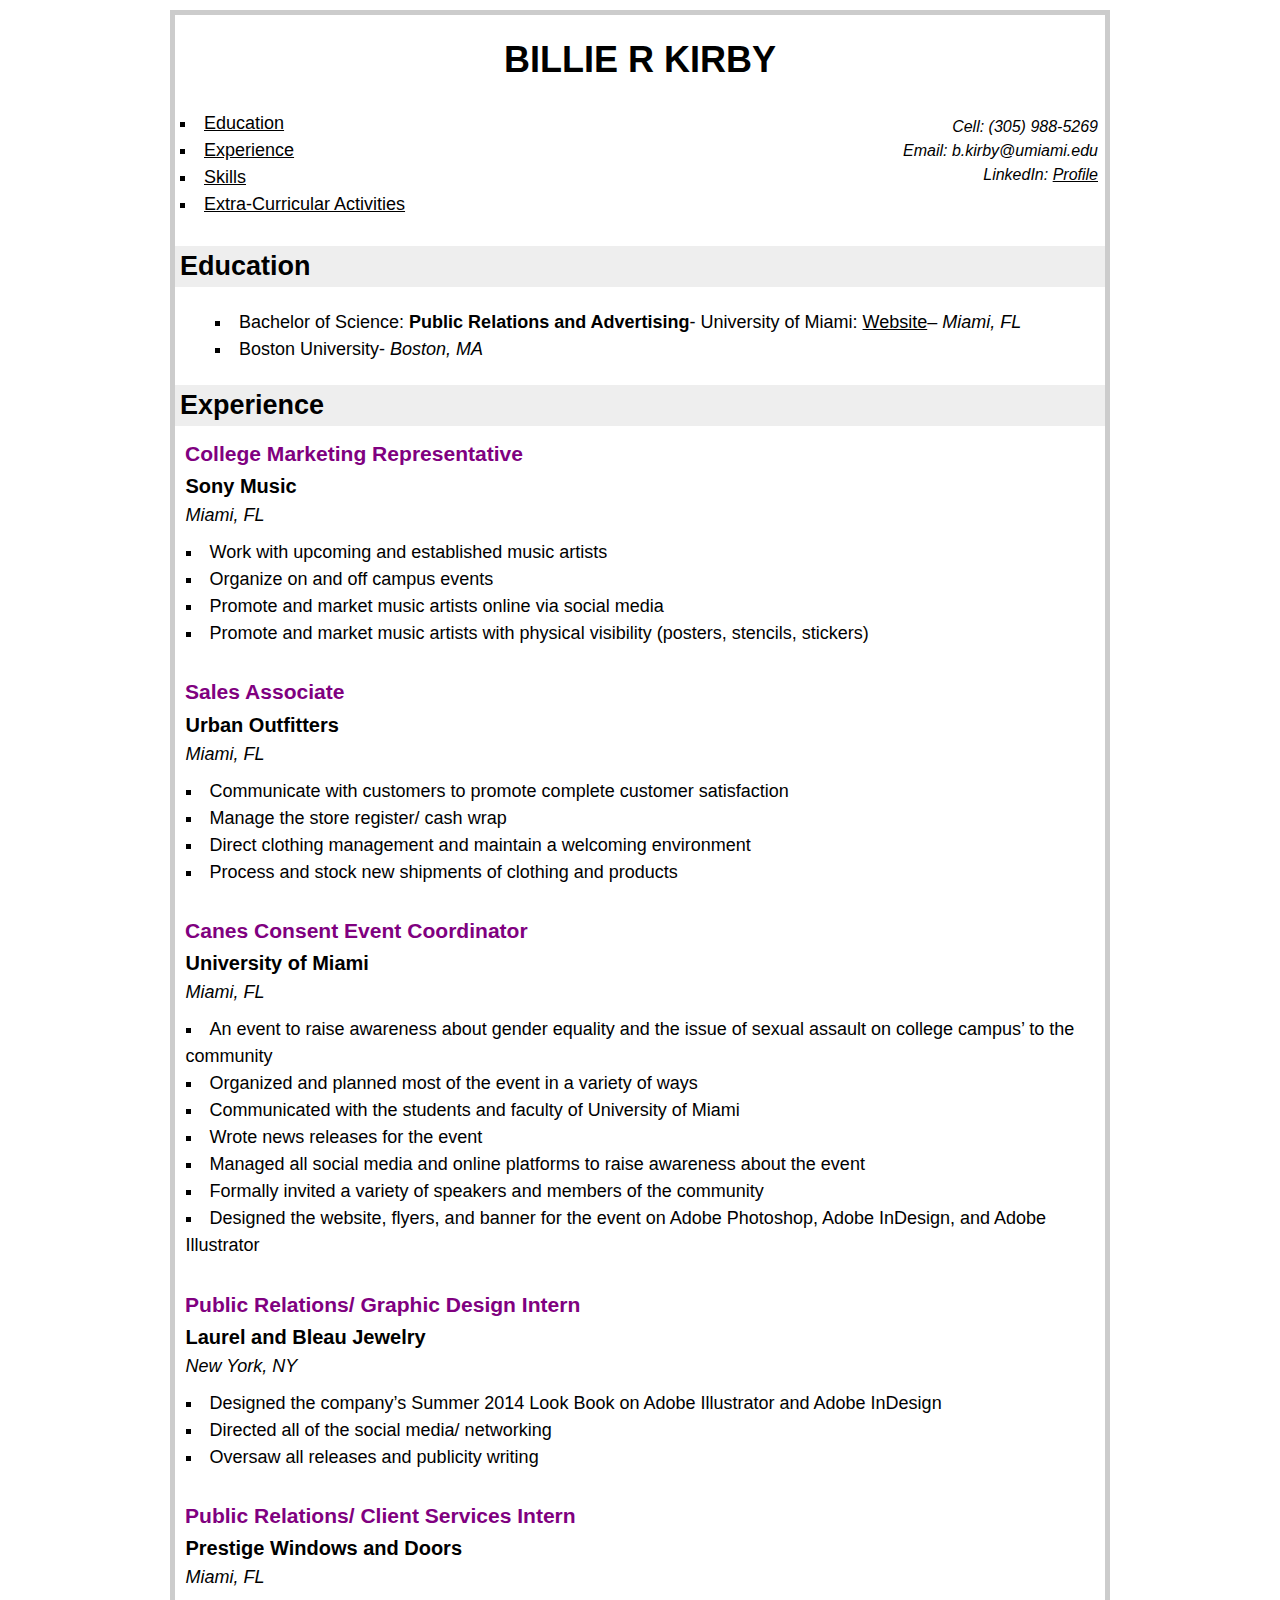
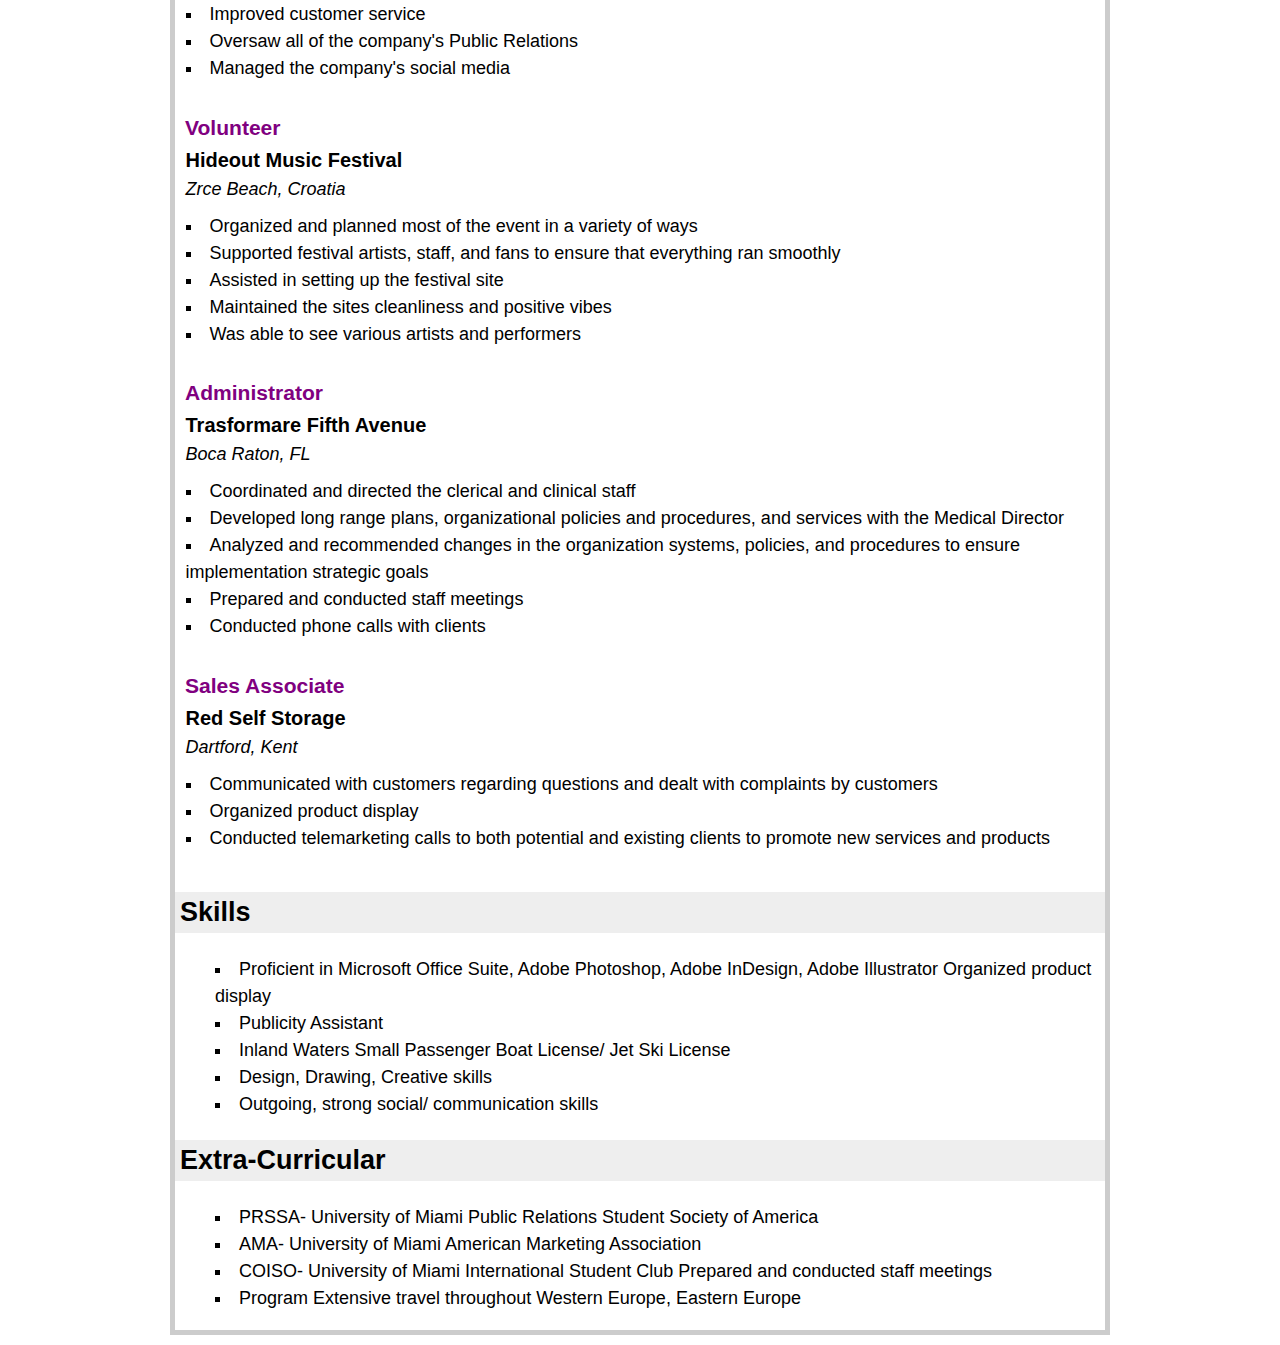
<file: resume/resume.html>
<!DOCTYPE html>
<html lang="en">
  <head>
    <meta charset="UTF-8"/>
    <title>Billie Kirby Resume</title>
    <link href="css/stylesheet.css" rel="stylesheet" />
    <link href="css/print.css" rel="stylesheet" media="print" />
  </head>

  <body>
    <div id="wrapper">
    <div class="box">
    <header>
      <h1>BILLIE R KIRBY</h1>

      <nav>
        <ul>
          <li><a href="#education">Education</a></li>
          <li><a href="#experience">Experience</a></li>
          <li><a href="#skills">Skills</a></li>
          <li><a href="#extra">Extra-Curricular Activities</a></li>
        </ul>
      </nav>

      <address>
        <p>Cell: (305) 988-5269</p>
        <p>Email: b.kirby@umiami.edu</p>
        <p>LinkedIn: <a href="https://www.linkedin.com/in/billie-kirby-81051284?trk=hp-identity-name">Profile</a></p>
      </address>
    </header>

    <main>
      <section>
        <h2 id="education">Education</h2>
          <ul>
            <li>Bachelor of Science: <span id="bold">Public Relations and Advertising</span>- University of Miami: <a href="http://miami.edu">Website</a>– <span id="italic">Miami, FL</span></li>
            <li>Boston University- <span id="italic">Boston, MA</span></li>
          </ul>
      </section>

      <section>
        <h2 id="experience">Experience</h2>
        <article>
          <div class="gap">
          <h3>College Marketing Representative</h3>
          <p><strong>Sony Music</strong></p>
          <p><span id="italic">Miami, FL</span></p>
          <ul>
            <li>Work with upcoming and established music artists</li>
            <li>Organize on and off campus events</li>
            <li>Promote and market music artists online via social media</li>
            <li>Promote and market music artists with physical visibility (posters, stencils, stickers)</li>
          </ul>
          </div>
        </article>

        <article>
          <div class="gap">
          <h3>Sales Associate</h3>
          <p><strong>Urban Outfitters</strong></p>
          <p><span id="italic">Miami, FL</span></p>
          <ul>
            <li>Communicate with customers to promote complete customer satisfaction</li>
            <li>Manage the store register/ cash wrap</li>
            <li>Direct clothing management and maintain a welcoming environment</li>
            <li>Process and stock new shipments of clothing and products</li>
          </ul>
          </div>
        </article>

        <article>
          <div class="gap">
          <h3>Canes Consent Event Coordinator</h3>
          <p><strong>University of Miami</strong></p>
          <p><span id="italic">Miami, FL</span></p>
          <ul>
            <li>An event to raise awareness about gender equality and the issue of sexual assault on college campus’ to the community</li>
            <li>Organized and planned most of the event in a variety of ways</li>
            <li>Communicated with the students and faculty of University of Miami</li>
            <li>Wrote news releases for the event</li>
            <li>Managed all social media and online platforms to raise awareness about the event</li>
            <li>Formally invited a variety of speakers and members of the community</li>
            <li>Designed the website, flyers, and banner for the event on Adobe Photoshop, Adobe InDesign, and Adobe Illustrator</li>
          </ul>
          </div>
        </article>

        <article>
          <div class="gap">
          <h3>Public Relations/ Graphic Design Intern</h3>
          <p><strong>Laurel and Bleau Jewelry</strong></p>
          <p><span id="italic">New York, NY</span></p>
          <ul>
            <li>Designed the company’s Summer 2014 Look Book on Adobe Illustrator and Adobe InDesign</li>
            <li>Directed all of the social media/ networking</li>
            <li>Oversaw all releases and publicity writing</li>
          </ul>
          </div>
        </article>

        <article>
          <div class="gap">
          <h3>Public Relations/ Client Services Intern</h3>
          <p><strong>Prestige Windows and Doors</strong></p>
          <p><span id="italic">Miami, FL</span></p>
          <ul>
            <li>Improved customer service</li>
            <li>Oversaw all of the company's Public Relations</li>
            <li>Managed the company's social media</li>
          </ul>
          </div>
        </article>

        <article>
          <div class="gap">
          <h3>Volunteer</h3>
          <p><strong>Hideout Music Festival</strong></p>
          <p><span id="italic">Zrce Beach, Croatia</span></p>
          <ul>
            <li>Organized and planned most of the event in a variety of ways</li>
            <li>Supported festival artists, staff, and fans to ensure that everything ran smoothly</li>
            <li>Assisted in setting up the festival site</li>
            <li>Maintained the sites cleanliness and positive vibes</li>
            <li>Was able to see various artists and performers</li>
          </ul>
          </div>
        </article>

        <article>
          <div class="gap">
          <h3>Administrator</h3>
          <p><strong>Trasformare Fifth Avenue</strong></p>
          <p><span id="italic">Boca Raton, FL</span></p>
          <ul>
            <li>Coordinated and directed the clerical and clinical staff</li>
            <li>Developed long range plans, organizational policies and procedures, and services with the Medical Director</li>
            <li>Analyzed and recommended changes in the organization systems, policies, and procedures to ensure implementation strategic goals</li>
            <li>Prepared and conducted staff meetings</li>
            <li>Conducted phone calls with clients </li>
          </ul>
          </div>
        </article>

        <article>
          <div class="gap">
          <h3>Sales Associate</h3>
          <p><strong>Red Self Storage</strong></p>
          <p><span id="italic">Dartford, Kent</span></p>
          <ul>
            <li>Communicated with customers regarding questions and dealt with complaints by customers</li>
            <li>Organized product display</li>
            <li>Conducted telemarketing calls to both potential and existing clients to promote new services and products</li>
          </ul>
          </div>
        </article>
      </section>

      <section>
          <h2 id="skills">Skills</h2>
          <ul>
            <li>Proficient in Microsoft Office Suite, Adobe Photoshop, Adobe InDesign, Adobe Illustrator Organized product display</li>
            <li>Publicity Assistant</li>
            <li>Inland Waters Small Passenger Boat License/ Jet Ski License</li>
            <li>Design, Drawing, Creative skills</li>
            <li>Outgoing, strong social/ communication skills</li>
          </ul>
      </section>

      <section>
        <h2 id="extra">Extra-Curricular</h2>
        <ul>
          <li>PRSSA- University of Miami Public Relations Student Society of America</li>
          <li>AMA- University of Miami American Marketing Association</li>
          <li>COISO- University of Miami International Student Club Prepared and conducted staff meetings</li>
          <li>Program Extensive travel throughout Western Europe, Eastern Europe</li>
        </ul>
      </section>

    </main>
    </div>
    </div>
  </body>
</html>
</file>
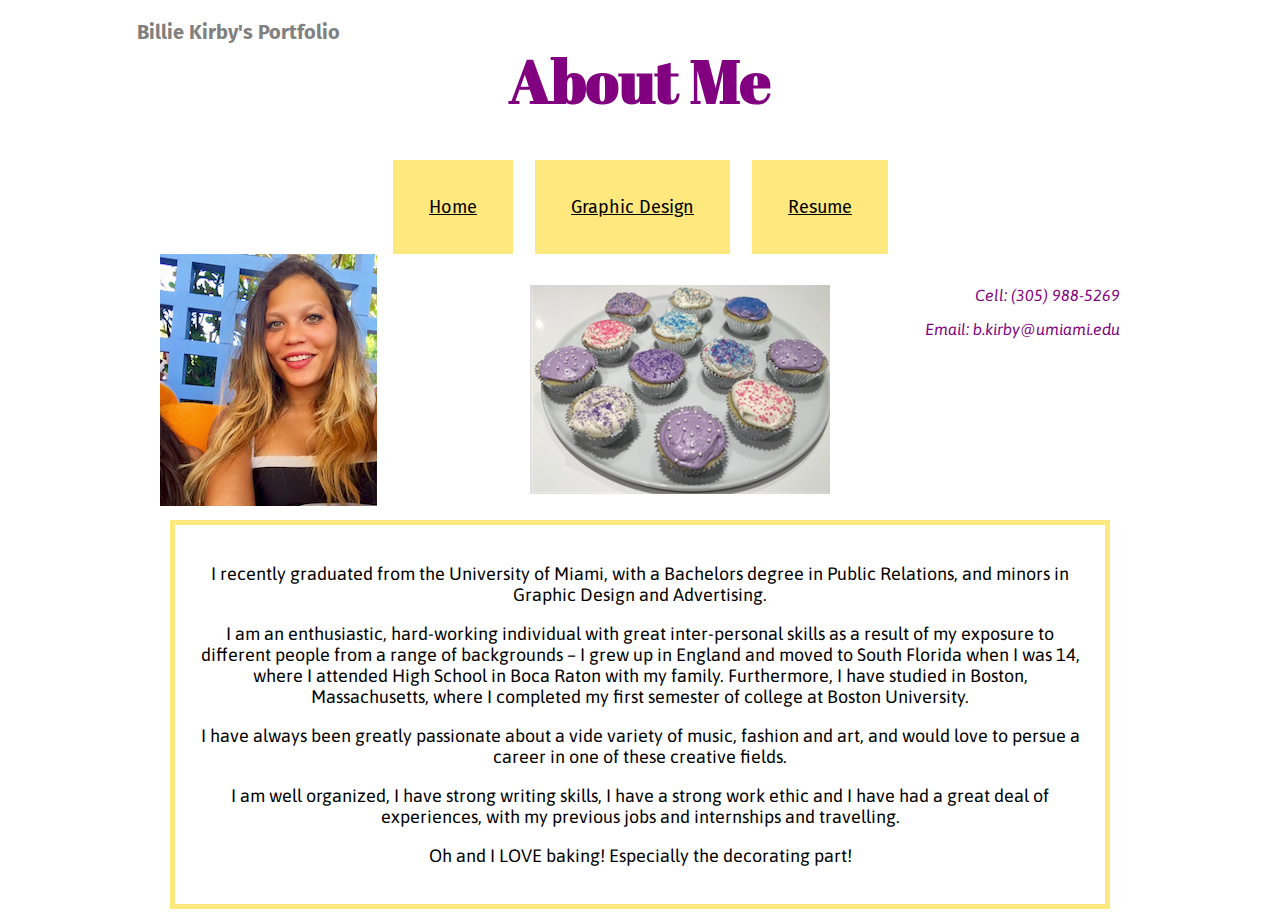
<file: porfolio/html/aboutme.html>
<!DOCTYPE html>
<html lang="en">
  <head>
    <meta charset="UTF-8"/>
    <title>About Me</title>
    <link href="../css/desktop.css" rel="stylesheet" />
    <link href="../css/mobile.css" rel="stylesheet"
  </head>

  <body>
    <div id="wrapper">
    <header>
      <span id="banner">
      <h1>About Me</h1>
    </span>
      <h3><span id="name">Billie Kirby's Portfolio</span></h3>
      <nav>
        <div id="nav">
        <ul>
          <li><a href="index.html">Home</a></li>
          <li><a href="graphicdesign.html">Graphic Design</a></li>
          <li><a href="resume.html">Resume</a></li>
        </ul>
        </div>
      </nav>

<img src="../img/me.jpg" alt="Me" />
<span id="img"><img src="../img/cupcakes.jpg" alt="Me" /></span>

<address>
  <p>Cell: (305) 988-5269</p>
  <p>Email: b.kirby@umiami.edu</p>
</address>

  <main>
     <div class="box">
       <span id="center">
    <p>I recently graduated from the University of Miami, with a Bachelors degree in Public Relations, and minors in Graphic Design and Advertising.</p>
    <p>I am an enthusiastic, hard-working individual with great inter-personal skills as a result of my exposure to different people from a range of backgrounds – I grew up in England and moved to South Florida when I was 14, where I attended High School in Boca Raton with my family. Furthermore, I have studied in Boston, Massachusetts, where I completed my first semester of college at Boston University.</p>
    <p>I have always been greatly passionate about a vide variety of music, fashion and art, and would love to persue a career in one of these creative fields.</p>
    <p>I am well organized, I have strong writing skills, I have a strong work ethic and I have had a great deal of experiences, with my previous jobs and internships and travelling.</p>
    <p>Oh and I LOVE baking! Especially the decorating part!</p>
  </span>
  </main>
    </div>

  </body>
</html>
</file>
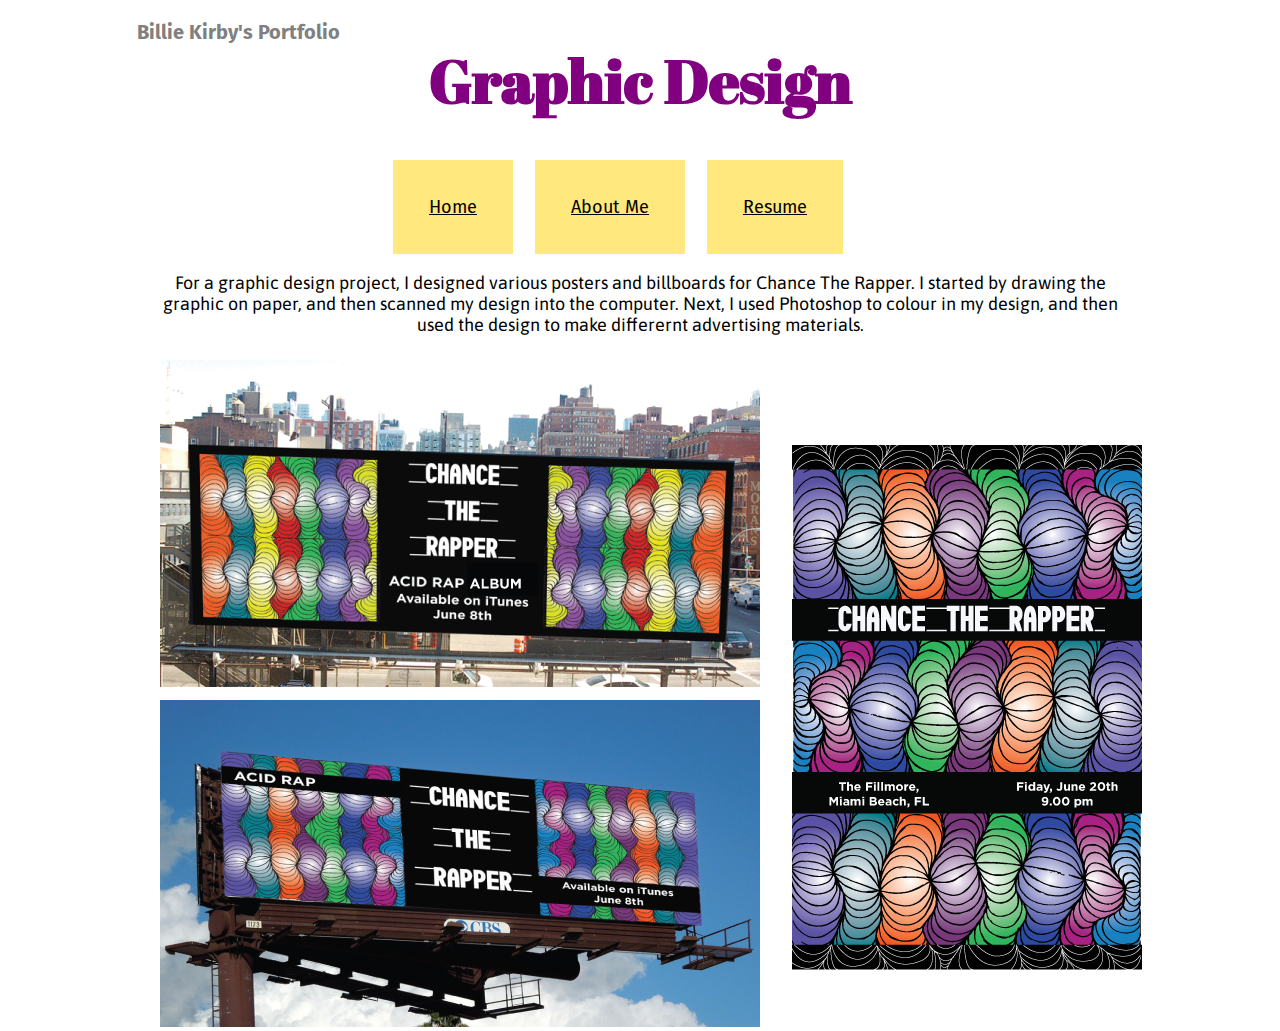
<file: porfolio/html/graphicdesign.html>
<!DOCTYPE html>
<html lang="en">
  <head>
    <meta charset="UTF-8"/>
    <title>Graphic Design</title>
    <link href="../css/desktop.css" rel="stylesheet" />
    <link href="../css/mobile.css" rel="stylesheet"
  </head>

  <body>
    <div id="wrapper">
    <header>
      <h1>Graphic Design</h1>
      <h3><span id="name">Billie Kirby's Portfolio</span></h3>

      <nav>
        <div id="nav">
        <ul>
          <li><a href="index.html">Home</a></li>
          <li><a href="aboutme.html">About Me</a></li>
          <li><a href="resume.html">Resume</a></li>
        </ul>
        </div>
      </nav>

  <main>
      <span id="center">
        <p> For a graphic design project, I designed various posters and billboards for Chance The Rapper.
        I started by drawing the graphic on paper, and then scanned my design into the computer.
        Next, I used Photoshop to colour in my design, and then used the design to make differernt advertising materials.
        </p>
      </span>


        <span id="layout3"><img src="../img/poster.png" alt="Chance The Rapper Billboard Design" /></span>
        <span id ="layout"><img src="../img/billboard2.png" alt="Chance The Rapper Billboard Design" /></span>
        <span id ="layout2"><img src="../img/billboard1.png" alt="Chance The Rapper Billboard Design" /></span>



    </div>
  </main>
  </body>
</html>
</file>
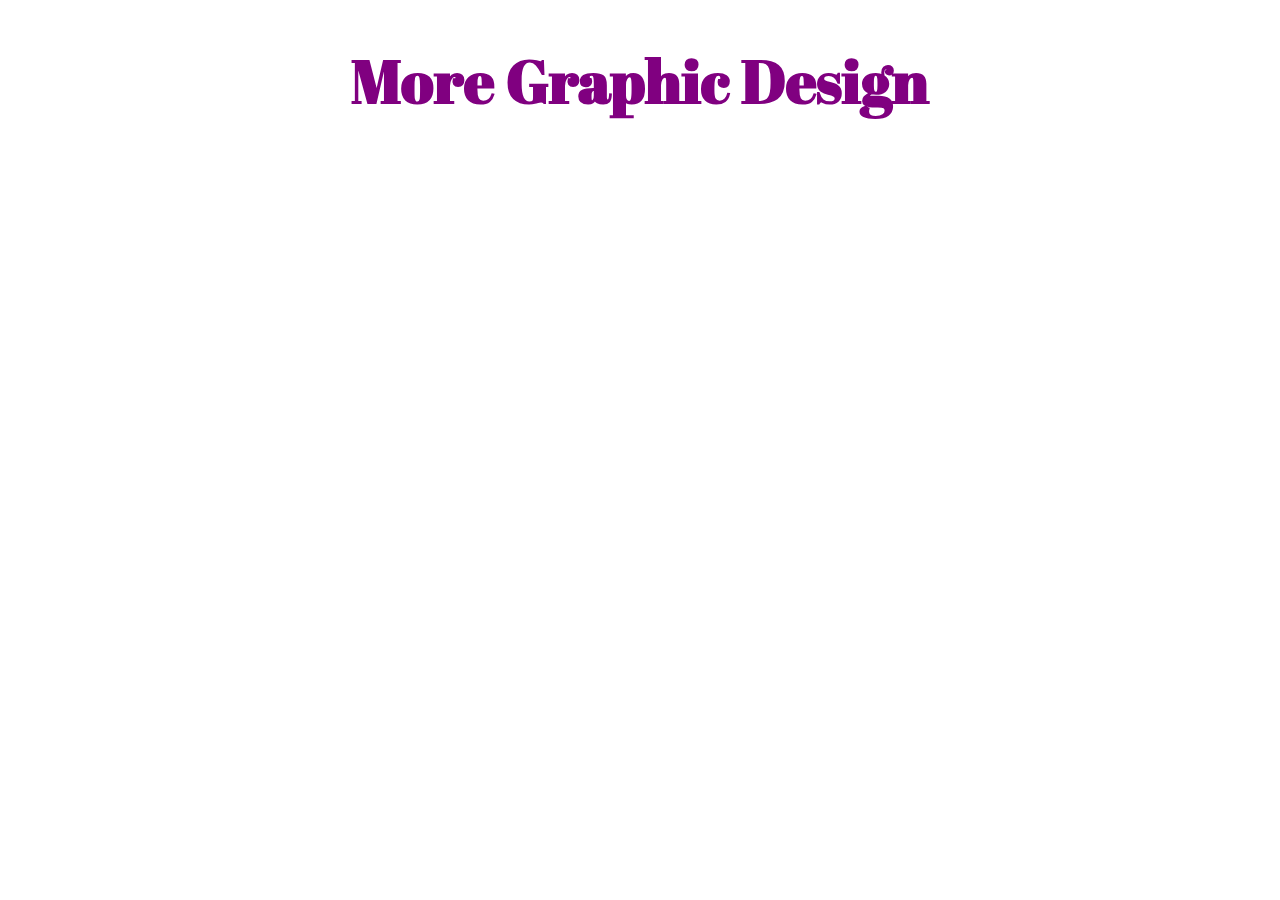
<file: porfolio/html/graphicdesign2.html>
<!DOCTYPE html>
<html lang="en">
  <head>
    <meta charset="UTF-8"/>
    <title>Graphic Design</title>
    <link href="../css/desktop.css" rel="stylesheet" />
    <link href="../css/mobile.css" rel="stylesheet"
  </head>

  <body>
    <header>
      <h1>More Graphic Design</h1>
</file>
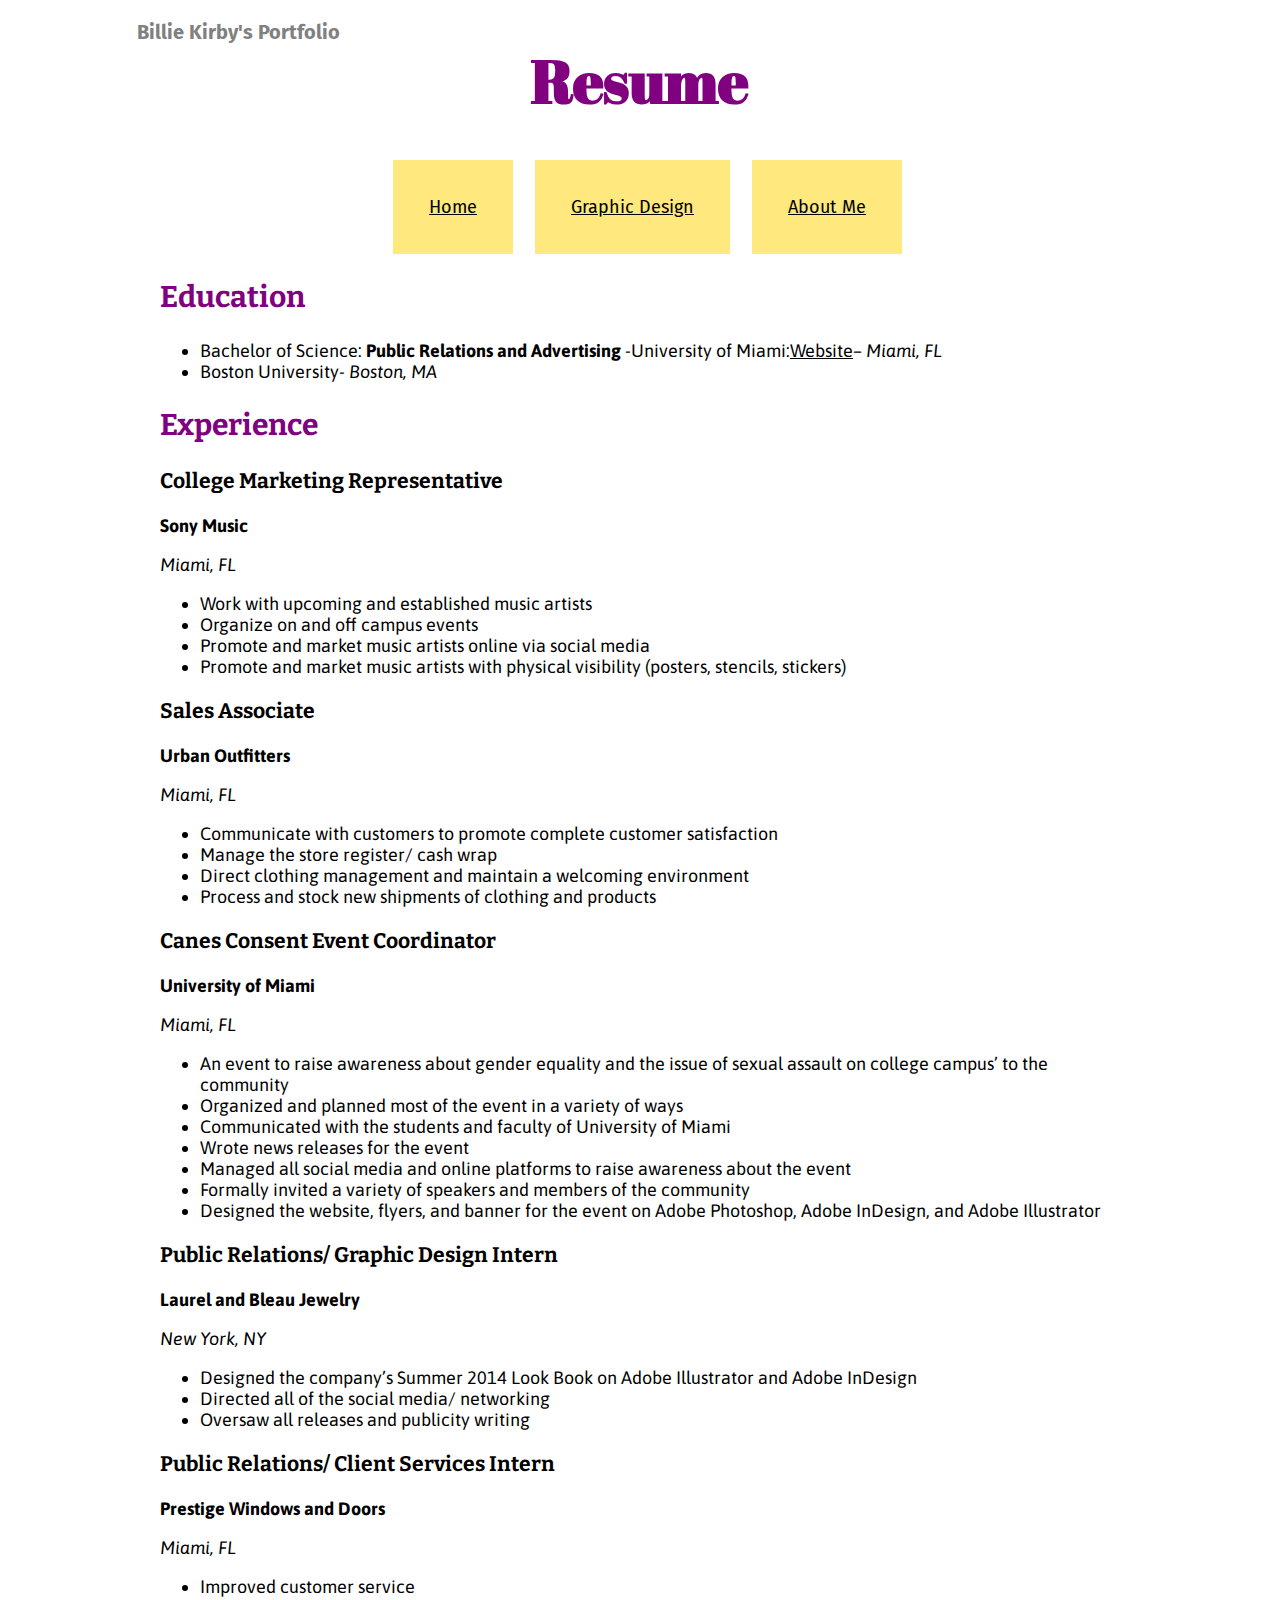
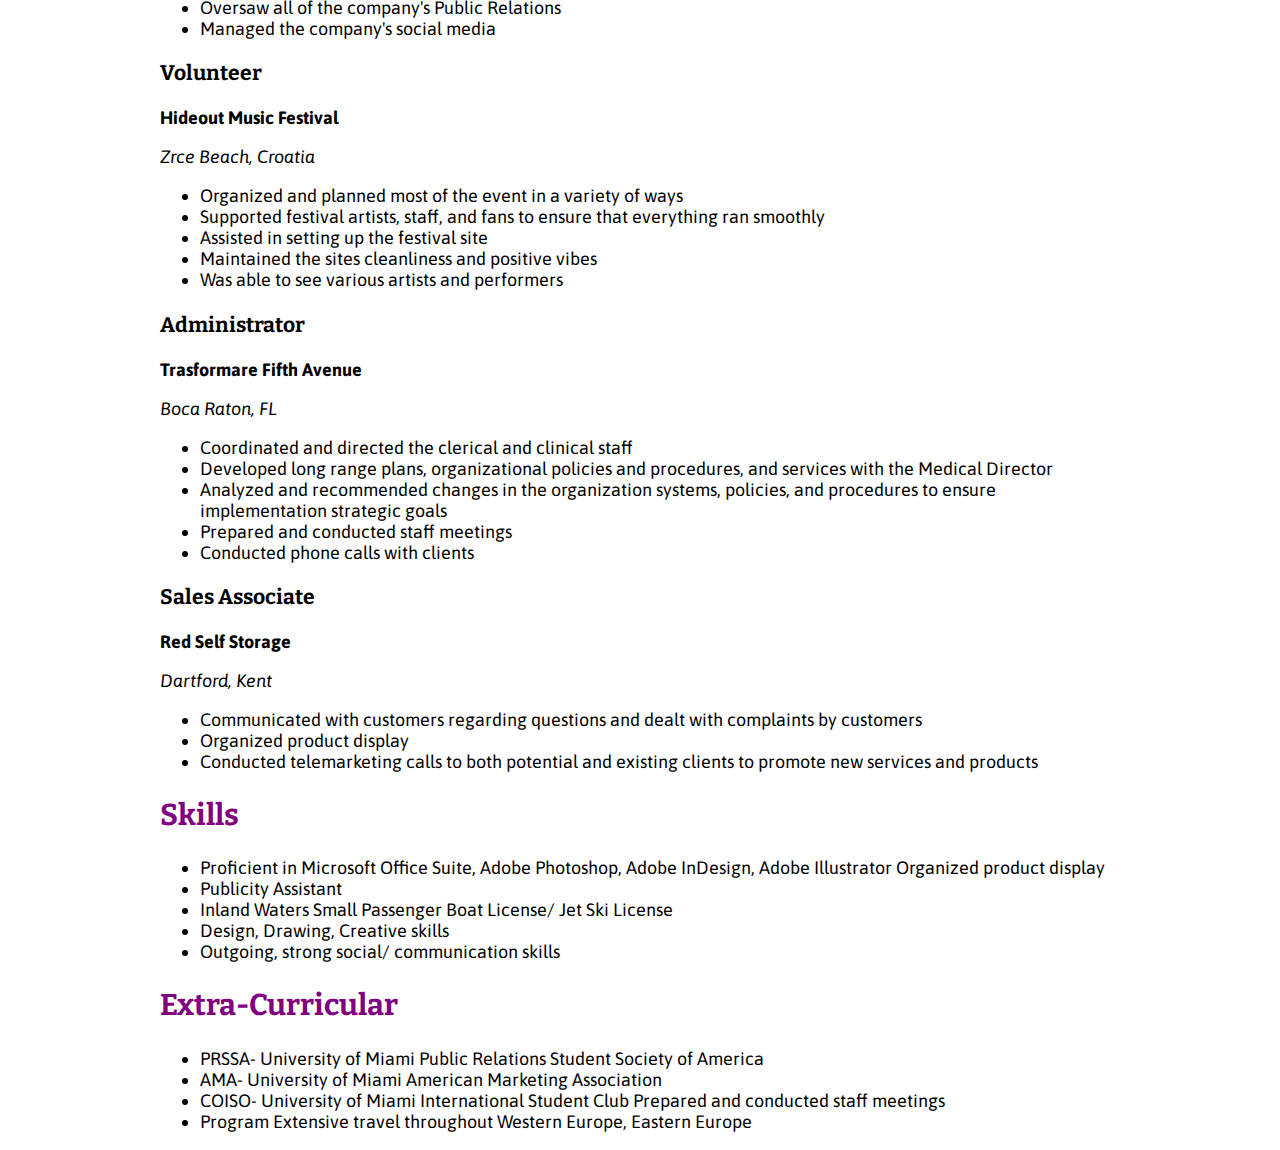
<file: porfolio/html/resume.html>
<!DOCTYPE html>
<html lang="en">
  <head>
    <meta charset="UTF-8"/>
    <title>Billie Kirby Resume</title>
    <link href="../css/desktop.css" rel="stylesheet" />
    <link href="../css/mobile.css" rel="stylesheet"
  </head>

  <body>
    <div id="wrapper">
    <header>
      <h1>Resume</h1>
      <h3><span id="name">Billie Kirby's Portfolio</span></h3>

      <nav>
        <div id="nav">
        <ul>
          <li><a href="index.html">Home</a></li>
          <li><a href="graphicdesign.html">Graphic Design</a></li>
          <li><a href="aboutme.html">About Me</a></li>
        </ul>
      </div>
      </nav>

    </header>

    <main>
      <section>
        <h2 id="education">Education</h2>
          <ul>
            <li>Bachelor of Science: <span id="bold">Public Relations and Advertising</span>
              -University of Miami:<a href="http://miami.edu">Website</a>– <span id="italic">Miami, FL</span></li>
            <li>Boston University- <span id="italic">Boston, MA</span></li>
          </ul>
      </section>

      <section>
        <h2 id="experience">Experience</h2>
        <article>
          <h3>College Marketing Representative</h3>
          <p><strong>Sony Music</strong></p>
          <p><span id="italic">Miami, FL</span></p>
          <ul>
            <li>Work with upcoming and established music artists</li>
            <li>Organize on and off campus events</li>
            <li>Promote and market music artists online via social media</li>
            <li>Promote and market music artists with physical visibility (posters, stencils, stickers)</li>
          </ul>
        </article>

        <article>
          <h3>Sales Associate</h3>
          <p><strong>Urban Outfitters</strong></p>
          <p><span id="italic">Miami, FL</span></p>
          <ul>
            <li>Communicate with customers to promote complete customer satisfaction</li>
            <li>Manage the store register/ cash wrap</li>
            <li>Direct clothing management and maintain a welcoming environment</li>
            <li>Process and stock new shipments of clothing and products</li>
          </ul>
        </article>

        <article>
          <h3>Canes Consent Event Coordinator</h3>
          <p><strong>University of Miami</strong></p>
          <p><span id="italic">Miami, FL</span></p>
          <ul>
            <li>An event to raise awareness about gender equality and the issue of sexual assault on college campus’ to the community</li>
            <li>Organized and planned most of the event in a variety of ways</li>
            <li>Communicated with the students and faculty of University of Miami</li>
            <li>Wrote news releases for the event</li>
            <li>Managed all social media and online platforms to raise awareness about the event</li>
            <li>Formally invited a variety of speakers and members of the community</li>
            <li>Designed the website, flyers, and banner for the event on Adobe Photoshop, Adobe InDesign, and Adobe Illustrator</li>
          </ul>
        </article>

        <article>
          <h3>Public Relations/ Graphic Design Intern</h3>
          <p><strong>Laurel and Bleau Jewelry</strong></p>
          <p><span id="italic">New York, NY</span></p>
          <ul>
            <li>Designed the company’s Summer 2014 Look Book on Adobe Illustrator and Adobe InDesign</li>
            <li>Directed all of the social media/ networking</li>
            <li>Oversaw all releases and publicity writing</li>
          </ul>
        </article>

        <article>
          <h3>Public Relations/ Client Services Intern</h3>
          <p><strong>Prestige Windows and Doors</strong></p>
          <p><span id="italic">Miami, FL</span></p>
          <ul>
            <li>Improved customer service</li>
            <li>Oversaw all of the company's Public Relations</li>
            <li>Managed the company's social media</li>
          </ul>
        </article>

        <article>
          <h3>Volunteer</h3>
          <p><strong>Hideout Music Festival</strong></p>
          <p><span id="italic">Zrce Beach, Croatia</span></p>
          <ul>
            <li>Organized and planned most of the event in a variety of ways</li>
            <li>Supported festival artists, staff, and fans to ensure that everything ran smoothly</li>
            <li>Assisted in setting up the festival site</li>
            <li>Maintained the sites cleanliness and positive vibes</li>
            <li>Was able to see various artists and performers</li>
          </ul>
        </article>

        <article>
          <h3>Administrator</h3>
          <p><strong>Trasformare Fifth Avenue</strong></p>
          <p><span id="italic">Boca Raton, FL</span></p>
          <ul>
            <li>Coordinated and directed the clerical and clinical staff</li>
            <li>Developed long range plans, organizational policies and procedures, and services with the Medical Director</li>
            <li>Analyzed and recommended changes in the organization systems, policies, and procedures to ensure implementation strategic goals</li>
            <li>Prepared and conducted staff meetings</li>
            <li>Conducted phone calls with clients </li>
          </ul>
        </article>

        <article>
          <h3>Sales Associate</h3>
          <p><strong>Red Self Storage</strong></p>
          <p><span id="italic">Dartford, Kent</span></p>
          <ul>
            <li>Communicated with customers regarding questions and dealt with complaints by customers</li>
            <li>Organized product display</li>
            <li>Conducted telemarketing calls to both potential and existing clients to promote new services and products</li>
          </ul>
        </article>
      </section>

      <section>
          <h2 id="skills">Skills</h2>
          <ul>
            <li>Proficient in Microsoft Office Suite, Adobe Photoshop, Adobe InDesign, Adobe Illustrator Organized product display</li>
            <li>Publicity Assistant</li>
            <li>Inland Waters Small Passenger Boat License/ Jet Ski License</li>
            <li>Design, Drawing, Creative skills</li>
            <li>Outgoing, strong social/ communication skills</li>
          </ul>
      </section>

      <section>
        <h2 id="extra">Extra-Curricular</h2>
        <ul>
          <li>PRSSA- University of Miami Public Relations Student Society of America</li>
          <li>AMA- University of Miami American Marketing Association</li>
          <li>COISO- University of Miami International Student Club Prepared and conducted staff meetings</li>
          <li>Program Extensive travel throughout Western Europe, Eastern Europe</li>
        </ul>
      </section>
    </main>
  </div>
  </body>
</html>
</file>
<file: resume/css/stylesheet.css>
or@import url(https://fonts.googleapis.com/css?family=Bitter:400,700,400italic);
@import url(https://fonts.googleapis.com/css?family=Asap:400,400italic,700italic,700);

h1, h2, h3 {
  font-family: 'Bitter', serif;
}

body {
  font-family: 'Asap', sans-serif;
  font-size: 18px;
  color: black;
}

a {
  color: black;
}

a:visited {
  color: orange;
}

a:hover {
  color: yellow;
}

a:active {
  color: green;
}

nav ul {
  padding: 5px;
}

address {
  padding: 0px;
  position: absolute;
  top: 92px;
  right: 7px;
  text-align: right;
  font-size: 16px;
}

ul {
  list-style-type: square;
  list-style-position: inside;
}

h1 {
  text-align: center;
}

h2 {
  padding: 5px;
  background-color: #eee;
}

h3{
  color: purple;
}

article {
  margin-bottom: 40px;
}

article p {
  padding: .5px;
}

article ul {
  padding: .5px;
}

p,
li {
  line-height: 1.5;
}

h3,
p {
  line-height: .5;
}

p {
  line-height: .5;
}

strong {
  font-weight: bold;
  font-size: 20px;
}




#wrapper {
  max-width: 960px;
  margin: 0 auto;
}

#italic {
  font-style: italic;
}

#bold {
  font-weight: bold;
}




.gap {
  margin: 10px;
}

.box {
  border: 1px solid;
  position: relative;
  border-color: #ccc;
  margin: 10px;
  border-width: 5px;
}
</file>
<file: resume/css/print.css>
* {
  background: transparent; !important
  color: black;
  font-size: 12pt;
  font-family: 'Cambria', serif;
}

@page {
  margin: .85in;
}

nav {
  display: none;
}

address {
  padding: 0px;
  position: relative;
  top: 14px;
  right: 5px;
  text-align: right;
  font-size: 16px;
}

h1 {
  font-size: 25pt;
  margin: 0;
  text-align: center;
}

h2 {
  font-size: 18pt;
  border-bottom: 1pt solid black;
  margin-botom: 0pt;
}

h3 {
  color: black;
  font-size: 16pt;
  margin-botom: 0pt;
}

p {
  font-size: 15pt;
  margin-botom: 0pt;
}

li {
  font-size: 13.5pt;
}

div {
  line-height: 20pt;
}

a {
  text-decoration: none;
  color: black;
}

article {
  margin-bottom: 0pt;
}

.box {
  border: 0px solid;
}
</file>
<file: porfolio/css/desktop.css>
@import url(https://fonts.googleapis.com/css?family=Bitter:400,700,400italic);
@import url(https://fonts.googleapis.com/css?family=Asap:400,400italic,700italic,700);
@import url(https://fonts.googleapis.com/css?family=Abril+Fatface);
@import url(https://fonts.googleapis.com/css?family=Fira+Sans:400,500,700);

body {
  font-family: 'Asap', sans-serif;
  font-size: 18px;
  color: black;
}

body#home {
  background-image: url("../img/107H.gif");
  background-size: cover;
  font-size: 24px;
  font-family: 'Asap', sans-serif;
  height: 100%;
}


nav ul {
  list-style-type: none;
  margin: 0;
  padding-left: 120px;
}

nav li {
  display: inline-block;
  margin-right: 1em;
  font-family: 'Asap', sans-serif;
}

nav a {
  font-family: 'Fira Sans', sans-serif;
  padding: 2em;
  background: rgb(255,232,125);
  display: block;
}

a {
  color: black;
}

a:visited {
  color: grey;
}

a:hover {
  color: white;
}

a:active {
  color: purple;
}

div: hover {
  opacity: 0.5;
}


/* #left-col,
#right-col {
  max-width: 50%;
  float: left;
  margin-bottom: 2em;
} */

h2, h3 {
  font-family: 'Bitter', serif;
}

h1 {
  font-family: 'Abril Fatface', cursive;
  font-size: 60px;
  color: purple;
  text-align: center;
}

h2 {
  font-size: 30px;
  color: purple;
}

img {
  margin: 0, 0, 20px, 0;
}

address {
  padding: 0px;
  position: absolute;
  top: 270px;
  right: 160px;
  text-align: right;
  font-size: 16px;
  color: purple;
}

#img {
  position: absolute;
  top: 285px;
  right: 450px;
  text-align: right;
  font-size: 16px;
}

#center {
  text-align: center;
}

#white {
  color: white;
}

#italic {
  font-style: italic;
}

#bold {
  font-weight: bold;
}

#wrapper {
  max-width: 960px;
  margin: 0 auto;
}

#nav ul {
  list-style-type: none;
  margin: 0;
  padding-left: 233px;
}

#name {
  padding: 0px;
  position: absolute;
  top: 20px;
  left: 137px;
  text-align: right;
  font-size: 20px;
  color: grey;
  font-family: 'Fira Sans', sans-serif;
}

#layout {
  position: absolute;
  padding: 0px;
  top: 360px;
}

#layout2 {
  position: absolute;
  padding: 0px;
  top: 700px;
}

#layout3 {
  position: absolute;
  padding: 0px;
  top: 445px;
  right: 138px;
}

.box {
  border: 1px solid;
  position: relative;
  border-color: rgb(255,232,125);
  margin: 10px;
  border-width: 5px;
  padding: 20px;
}


/*
.nav {
  list-style-type: none;
  margin: 0;
} */
</file>
<file: porfolio/css/mobile.css>
@media (max-width: 320px)

body {
  font-family: 'Asap', sans-serif;
  font-size: 24px;
  color: black;
}
</file>
